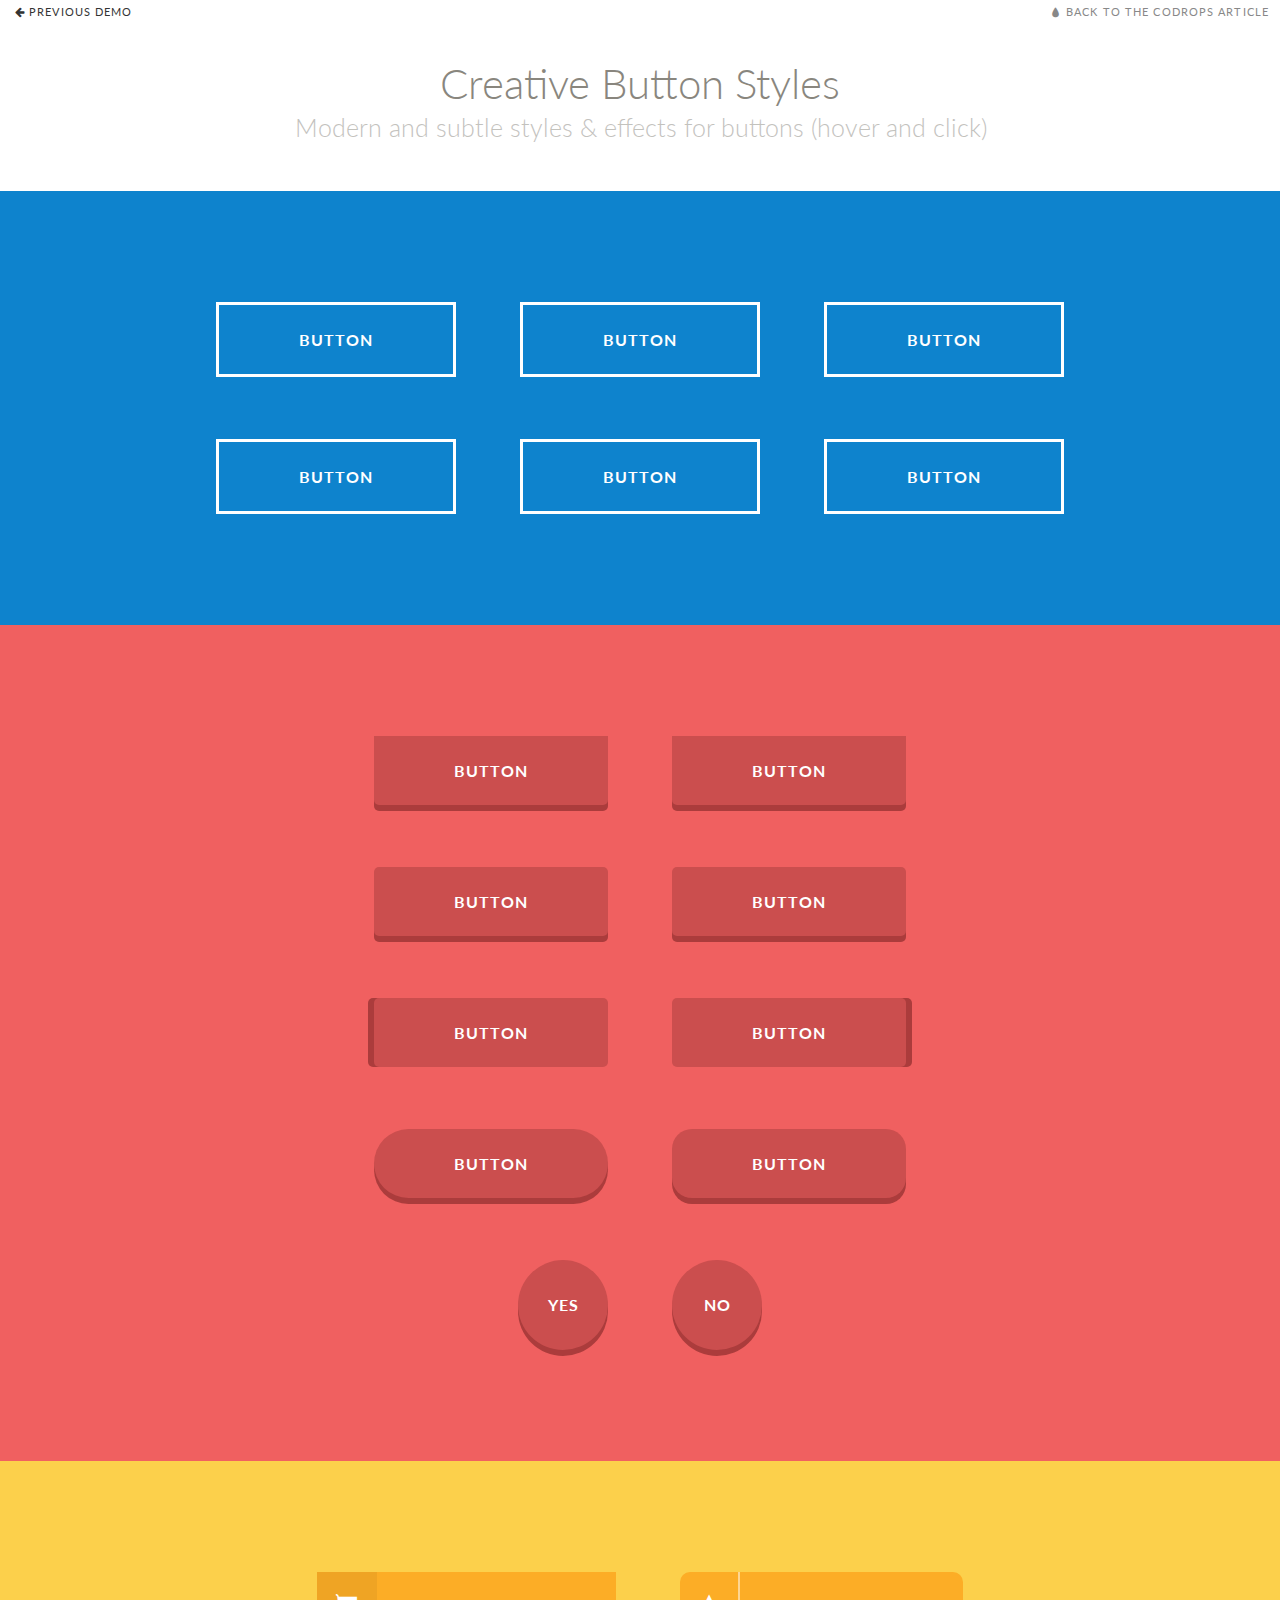
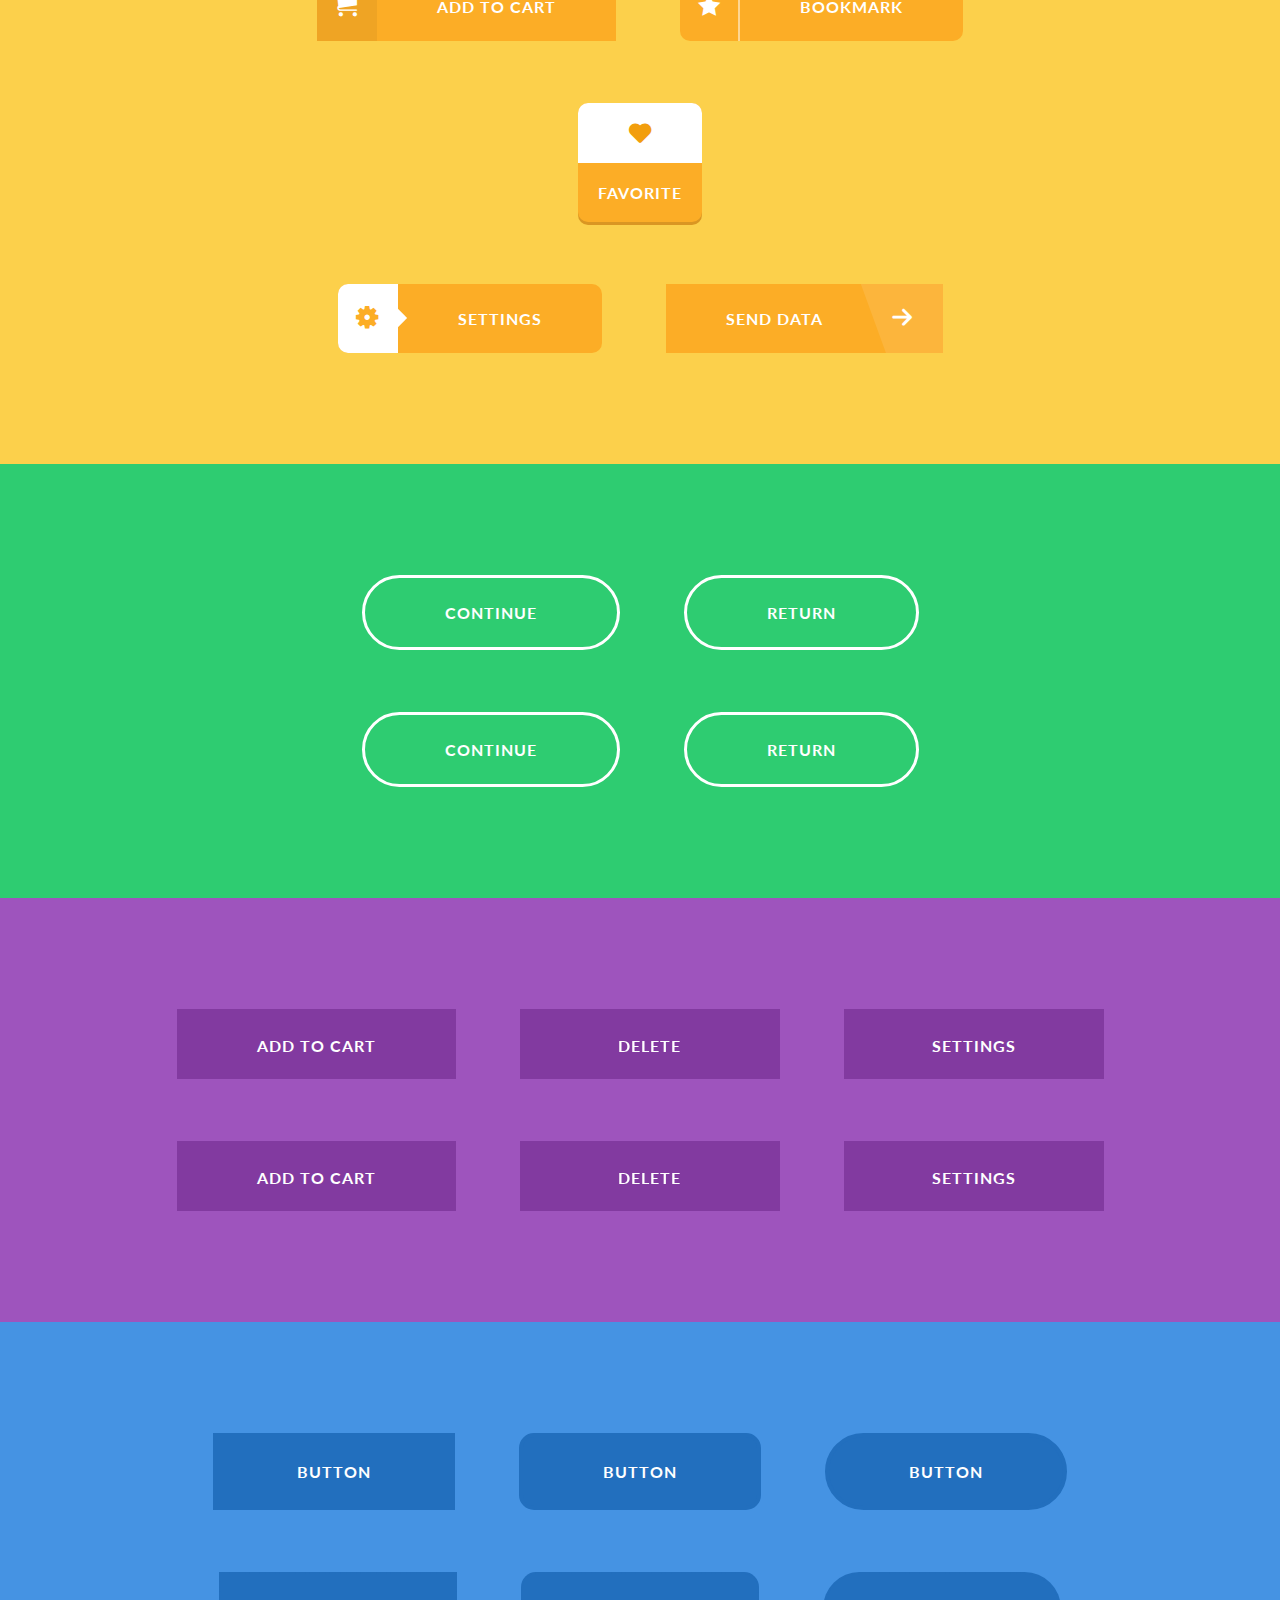
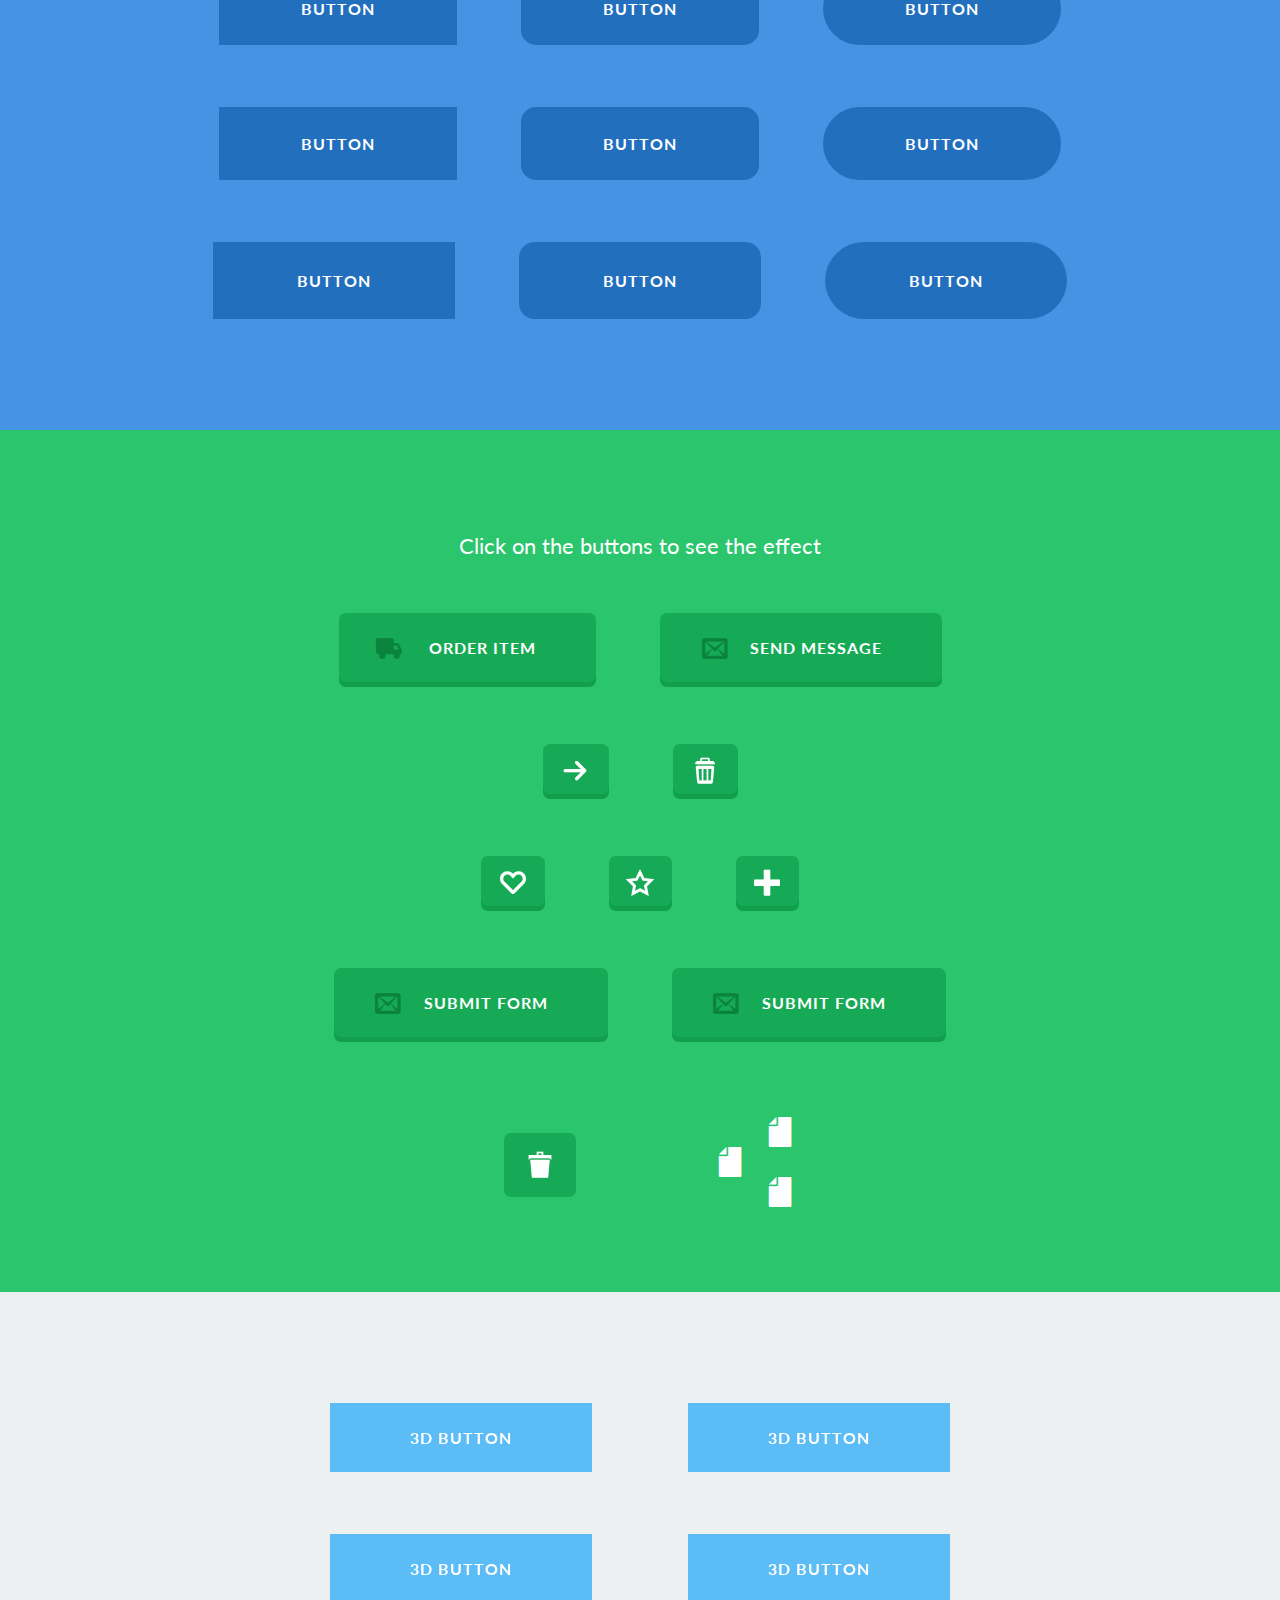
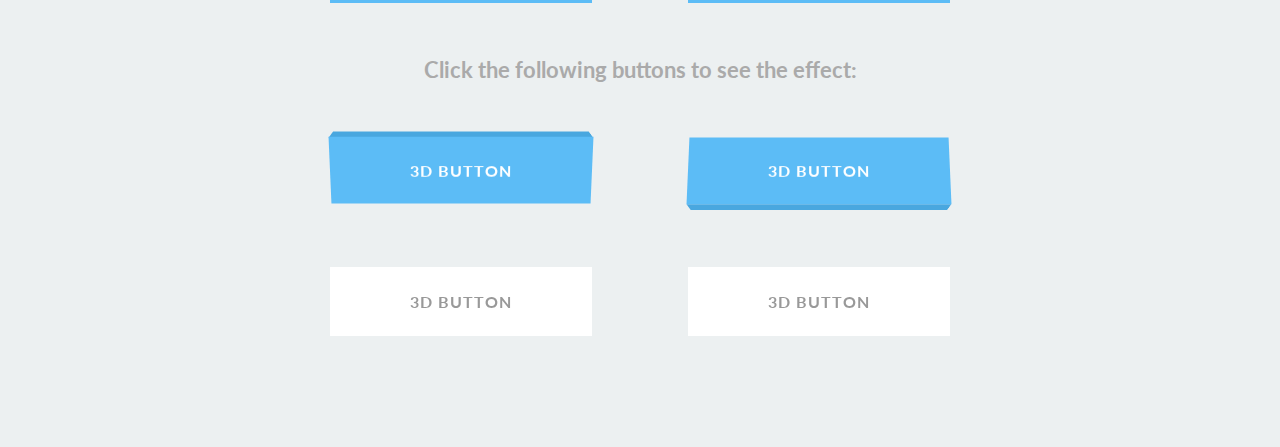
<file: CreativeButtons/buttonindex.html>
<!DOCTYPE html>
<html lang="en" class="no-js">
	<head>
		<meta charset="UTF-8" />
		<meta http-equiv="X-UA-Compatible" content="IE=edge,chrome=1"> 
		<meta name="viewport" content="width=device-width, initial-scale=1.0"> 
		<title>Creative Button Styles </title>
		<meta name="description" content="Creative Button Styles  - Modern and subtle styles &amp; effects for buttons" />
		<meta name="keywords" content="button styles, css3, modern, flat button, subtle, effects, hover, web design" />
		<meta name="author" content="Codrops" />
		<link rel="shortcut icon" href="../favicon.ico"> 
		<link rel="stylesheet" type="text/css" href="css/default.css" />
		<link rel="stylesheet" type="text/css" href="css/component.css" />
		<script src="js/modernizr.custom.js"></script>
	</head>
	<body>
		<div class="container">
			<!-- Top Navigation -->
			<div class="codrops-top clearfix">
				<a class="codrops-icon codrops-icon-prev" href="http://tympanus.net/Tutorials/WebAudioStylophone/"><span>Previous Demo</span></a>
				<span class="right"><a class="codrops-icon codrops-icon-drop" href="http://tympanus.net/codrops/?p=15430"><span>Back to the Codrops Article</span></a></span>
			</div>
			<header>
				<h1>Creative Button Styles <span>Modern and subtle styles &amp; effects for buttons (hover and click)</span></h1>	
			</header>
			<section class="color-1">
				<p class="text note-touch">Note that on mobile devices the effects might not all work as intended.</p>
				<p>
					<button class="btn btn-1 btn-1a">Button</button>
					<button class="btn btn-1 btn-1b">Button</button>
					<button class="btn btn-1 btn-1c">Button</button>
				</p>
				<p>
					<button class="btn btn-1 btn-1d">Button</button>
					<button class="btn btn-1 btn-1e">Button</button>
					<button class="btn btn-1 btn-1f">Button</button>
				</p>
			</section>
			<section class="color-2">
				<p>
					<button class="btn btn-2 btn-2a">Button</button>
					<button class="btn btn-2 btn-2b">Button</button>
				</p>
				<p>
					<button class="btn btn-2 btn-2c">Button</button>
					<button class="btn btn-2 btn-2d">Button</button>
				</p>
				<p>
					<button class="btn btn-2 btn-2e">Button</button>
					<button class="btn btn-2 btn-2f">Button</button>
				</p>
				<p>
					<button class="btn btn-2 btn-2g">Button</button>
					<button class="btn btn-2 btn-2h">Button</button>
				</p>
				<p>
					<button class="btn btn-2 btn-2i">Yes</button>
					<button class="btn btn-2 btn-2j">No</button>
				</p>
			</section>
			<section class="color-3">
				<p>
					<button class="btn btn-3 btn-3a icon-cart">Add to cart</button>
					<button class="btn btn-3 btn-3b icon-star-2">Bookmark</button>
				</p>
				<p>
					<button class="btn btn-3 btn-3c icon-heart-2">Favorite</button>
				</p>
				<p>
					<button class="btn btn-3 btn-3d icon-cog">Settings</button>
					<button class="btn btn-3 btn-3e icon-arrow-right">Send data</button>
				</p>
			</section>
			<section class="color-4">
				<p>
					<button class="btn btn-4 btn-4a icon-arrow-right">Continue</button>
					<button class="btn btn-4 btn-4b icon-arrow-left">Return</button>
				</p>
				<p>
					<button class="btn btn-4 btn-4c icon-arrow-right">Continue</button>
					<button class="btn btn-4 btn-4d icon-arrow-left">Return</button>
				</p>
			</section>
			<section class="color-5">
				<p>
					<button class="btn btn-5 btn-5a icon-cart"><span>Add to cart</span></button>
					<button class="btn btn-5 btn-5a icon-remove"><span>Delete</span></button>
					<button class="btn btn-5 btn-5a icon-cog"><span>Settings</span></button>
				</p>
				<p>
					<button class="btn btn-5 btn-5b icon-cart"><span>Add to cart</span></button>
					<button class="btn btn-5 btn-5b icon-remove"><span>Delete</span></button>
					<button class="btn btn-5 btn-5b icon-cog"><span>Settings</span></button>
				</p>
			</section>
			<section class="color-6">
				<p>
					<button class="btn btn-6 btn-6a">Button</button>
					<button class="btn btn-6 btn-6b">Button</button>
					<button class="btn btn-6 btn-6c">Button</button>
				</p>
				<p>
					<button class="btn btn-6 btn-6d">Button</button>
					<button class="btn btn-6 btn-6e">Button</button>
					<button class="btn btn-6 btn-6f">Button</button>
				</p>
				<p>
					<button class="btn btn-6 btn-6g">Button</button>
					<button class="btn btn-6 btn-6h">Button</button>
					<button class="btn btn-6 btn-6i">Button</button>
				</p>
				<p>
					<button class="btn btn-6 btn-6j">Button</button>
					<button class="btn btn-6 btn-6k">Button</button>
					<button class="btn btn-6 btn-6l">Button</button>
				</p>
			</section>
			<section class="color-7" id="btn-click">
				<p class="text">Click on the buttons to see the effect</p>
				<p>
					<button class="btn btn-7 btn-7a icon-truck">Order item</button>
					<button class="btn btn-7 btn-7b icon-envelope">Send message</button>
				</p>
				<p>
					<button class="btn btn-7 btn-7c btn-icon-only icon-arrow-right">Submit</button>
					<button class="btn btn-7 btn-7d btn-icon-only icon-remove">Empty</button>
				</p>
				<p>
					<button class="btn btn-7 btn-7e btn-icon-only icon-heart">Like</button>
					<button class="btn btn-7 btn-7f btn-icon-only icon-star">Fav</button>
					<button class="btn btn-7 btn-7g btn-icon-only icon-plus">Add</button>
				</p>
				<p>
					<button class="btn btn-7 btn-7h icon-envelope">Submit form</button>
					<button class="btn btn-7 btn-7h icon-envelope">Submit form</button>
				</p>
				<div id="trash-effect" class="trash-effect">
					<button class="btn btn-7 btn-7i btn-icon-only icon-remove-2">Remove</button>
					<div class="icon-file"></div>
					<div class="icon-file"></div>
					<div class="icon-file"></div>
				</div>
			</section>
			<section class="color-8">
				<p class="perspective">
					<button class="btn btn-8 btn-8a">3D Button</button>
				</p>
				<p class="perspective">
					<button class="btn btn-8 btn-8b">3D Button</button>
				</p>
				<br />
				<p class="perspective">
					<button class="btn btn-8 btn-8c">3D Button</button>
				</p>
				<p class="perspective">
					<button class="btn btn-8 btn-8d">3D Button</button>
				</p>
				<p class="text">Click the following buttons to see the effect:</p>
				<p class="perspective">
					<button class="btn btn-8 btn-8e">3D Button</button>
				</p>
				<p class="perspective">
					<button class="btn btn-8 btn-8f">3D Button</button>
				</p>
				<br />
				<p class="perspective">
					<button class="btn btn-8 btn-8g">3D Button</button>
				</p>
				<p class="perspective">
					<button class="btn btn-8 btn-8g">3D Button</button>
				</p>
			</section>
		</div><!-- /container -->
		<script src="js/classie.js"></script>
		<script>
			var buttons7Click = Array.prototype.slice.call( document.querySelectorAll( '#btn-click button' ) ),
				buttons9Click = Array.prototype.slice.call( document.querySelectorAll( 'button.btn-8g' ) ),
				totalButtons7Click = buttons7Click.length,
				totalButtons9Click = buttons9Click.length;

			buttons7Click.forEach( function( el, i ) { el.addEventListener( 'click', activate, false ); } );
			buttons9Click.forEach( function( el, i ) { el.addEventListener( 'click', activate, false ); } );

			function activate() {
				var self = this, activatedClass = 'btn-activated';

				if( classie.has( this, 'btn-7h' ) ) {
					// if it is the first of the two btn-7h then activatedClass = 'btn-error';
					// if it is the second then activatedClass = 'btn-success'
					activatedClass = buttons7Click.indexOf( this ) === totalButtons7Click-2 ? 'btn-error' : 'btn-success';
				}
				else if( classie.has( this, 'btn-8g' ) ) {
					// if it is the first of the two btn-8g then activatedClass = 'btn-success3d';
					// if it is the second then activatedClass = 'btn-error3d'
					activatedClass = buttons9Click.indexOf( this ) === totalButtons9Click-2 ? 'btn-success3d' : 'btn-error3d';
				}

				if( !classie.has( this, activatedClass ) ) {
					classie.add( this, activatedClass );
					setTimeout( function() { classie.remove( self, activatedClass ) }, 1000 );
				}
			}

			document.querySelector( '.btn-7i' ).addEventListener( 'click', function() {
				classie.add( document.querySelector( '#trash-effect' ), 'trash-effect-active' );
			}, false );
		</script>
	</body>
</html>
</file>
<file: CreativeButtons/css/default.css>
/* General Demo Style */
@import url(http://fonts.googleapis.com/css?family=Lato:300,400,700);

@font-face {
	font-family: 'codropsicons';
	src:url('../fonts/codropsicons/codropsicons.eot');
	src:url('../fonts/codropsicons/codropsicons.eot?#iefix') format('embedded-opentype'),
		url('../fonts/codropsicons/codropsicons.woff') format('woff'),
		url('../fonts/codropsicons/codropsicons.ttf') format('truetype'),
		url('../fonts/codropsicons/codropsicons.svg#codropsicons') format('svg');
	font-weight: normal;
	font-style: normal;
}

*, *:after, *:before { -webkit-box-sizing: border-box; -moz-box-sizing: border-box; box-sizing: border-box; }
body, html { font-size: 100%; padding: 0; margin: 0; height: 100%;}

/* Clearfix hack by Nicolas Gallagher: http://nicolasgallagher.com/micro-clearfix-hack/ */
.clearfix:before, .clearfix:after { content: " "; display: table; }
.clearfix:after { clear: both; }

body {
	font-family: 'Lato', Calibri, Arial, sans-serif;
	color: #89867e;
	background: #fff;
}

a {
	color: #888;
	text-decoration: none;
}

a:hover,
a:active {
	color: #333;
}

/* Header Style */
.main,
.container > header {
	margin: 0 auto;
	padding: 2em;
}

.container > header {
	text-align: center;
}

.container > header h1 {
	font-size: 2.625em;
	line-height: 1.3;
	margin: 0;
	font-weight: 300;
}

.container > header span {
	display: block;
	font-size: 60%;
	opacity: 0.5;
	padding: 0 0 0.6em 0.1em;
}

/* To Navigation Style */
.codrops-top {
	background: #fff;
	background: rgba(255, 255, 255, 0.6);
	text-transform: uppercase;
	width: 100%;
	font-size: 0.69em;
	line-height: 2.2;
}

.codrops-top a {
	padding: 0 1em;
	letter-spacing: 0.1em;
	color: #888;
	display: inline-block;
}

.codrops-top a:hover {
	background: rgba(255,255,255,0.95);
	color: #333;
}

.codrops-top span.right {
	float: right;
}

.codrops-top span.right a {
	float: left;
	display: block;
}

.codrops-icon:before {
	font-family: 'codropsicons';
	margin: 0 4px;
	speak: none;
	font-style: normal;
	font-weight: normal;
	font-variant: normal;
	text-transform: none;
	line-height: 1;
	-webkit-font-smoothing: antialiased;
}

.codrops-icon-drop:before {
	content: "\e001";
}

.codrops-icon-prev:before {
	content: "\e004";
}

.codrops-icon-archive:before {
	content: "\e002";
}

.codrops-icon-next:before {
	content: "\e000";
}

.codrops-icon-about:before {
	content: "\e003";
}

.container {
	height: 100%;
	position: relative;
}

.container > section {
	margin: 0 auto;
	padding: 5em 3em;
	text-align: center;
	color: #fff;
}

.container > section p {
	position: relative;
	margin: 0;
	padding: 1em;
	z-index: 1;
}

.container > section p.text {
	font-size: 1.4em;
}

.no-touch .note-touch {
	display: none;
}

.color-1 {
	background: #0e83cd;
}

.color-2 {
	background: #f06060;
}

.color-3 {
	background: #fcd04b;
}

.color-4 {
	background: #2ecc71;
}

.color-5 {
	background: #9e54bd;
}

.color-6 {
	background: #4593e3;
}

.color-7 {
	background: #2ac56c;
}

.color-8 {
	background: #ecf0f1;
}

.color-8 p.text {
	color: #aaa;
	font-weight: bold;
}

@media screen and (max-width: 25em) {

	.codrops-icon span {
		display: none;
	}

}
</file>
<file: CreativeButtons/css/component.css>
@font-face {
	font-family: 'icomoon';
	src:url('../fonts/icomoon/icomoon.eot');
	src:url('../fonts/icomoon/icomoon.eot?#iefix') format('embedded-opentype'),
		url('../fonts/icomoon/icomoon.woff') format('woff'),
		url('../fonts/icomoon/icomoon.ttf') format('truetype'),
		url('../fonts/icomoon/icomoon.svg#icomoon') format('svg');
	font-weight: normal;
	font-style: normal;
}

/* General button style (reset) */
.btn {
	border: none;
	font-family: inherit;
	font-size: inherit;
	color: inherit;
	background: none;
	cursor: pointer;
	padding: 25px 80px;
	display: inline-block;
	margin: 15px 30px;
	text-transform: uppercase;
	letter-spacing: 1px;
	font-weight: 700;
	outline: none;
	position: relative;
	-webkit-transition: all 0.3s;
	-moz-transition: all 0.3s;
	transition: all 0.3s;
}

.btn:after {
	content: '';
	position: absolute;
	z-index: -1;
	-webkit-transition: all 0.3s;
	-moz-transition: all 0.3s;
	transition: all 0.3s;
}

/* Pseudo elements for icons */
.btn:before,
.icon-heart:after,
.icon-star:after,
.icon-plus:after,
.icon-file:before {
	font-family: 'icomoon';
	speak: none;
	font-style: normal;
	font-weight: normal;
	font-variant: normal;
	text-transform: none;
	line-height: 1;
	position: relative;
	-webkit-font-smoothing: antialiased;
}

.icon-envelope:before {
	content: "\e000";
}

.icon-cart:before {
	content: "\e007";
}

.icon-cart-2:before {
	content: "\e008";
}

.icon-heart:before {
	content: "\e009";
}

/* Filled heart */
.icon-heart:after,
.icon-heart-2:before {
	content: "\e00a";
}

.icon-star:before {
	content: "\e00b";
}

/* Filled star */
.icon-star:after,
.icon-star-2:before {
	content: "\e00c";
}

.icon-arrow-right:before {
	content: "\e00d";
}

.icon-arrow-left:before {
	content: "\e003";
}

.icon-truck:before {
	content: "\e00e";
}

.icon-remove:before {
	content: "\e00f";
}

.icon-cog:before {
	content: "\e010";
}

.icon-plus:before,
.icon-plus:after {
	content: "\e011";
}

.icon-minus:before {
	content: "\e012";
}

.bh-icon-smiley:before {
	content: "\e001";
}

.bh-icon-sad:before {
	content: "\e002";
}

.icon-file:before {
	content: "\e004";
}

.icon-remove-2:before {
	content: "\e005";
}

/* Button 1 */
.btn-1 {
	border: 3px solid #fff;
	color: #fff;
}

/* Button 1a */
.btn-1a:hover,
.btn-1a:active {
	color: #0e83cd;
	background: #fff;
}

/* Button 1b */
.btn-1b:after {
	width: 100%;
	height: 0;
	top: 0;
	left: 0;
	background: #fff;
}

.btn-1b:hover,
.btn-1b:active {
	color: #0e83cd;
}

.btn-1b:hover:after,
.btn-1b:active:after {
	height: 100%;
}

/* Button 1c */
.btn-1c:after {
	width: 0%;
	height: 100%;
	top: 0;
	left: 0;
	background: #fff;
}

.btn-1c:hover,
.btn-1c:active {
	color: #0e83cd;
}

.btn-1c:hover:after,
.btn-1c:active:after {
	width: 100%;
}

/* Button 1d */
.btn-1d {
	overflow: hidden;
}

.btn-1d:after {
	width: 0;
	height: 103%;
	top: 50%;
	left: 50%;
	background: #fff;
	opacity: 0;
	-webkit-transform: translateX(-50%) translateY(-50%);
	-moz-transform: translateX(-50%) translateY(-50%);
	-ms-transform: translateX(-50%) translateY(-50%);
	transform: translateX(-50%) translateY(-50%);
}

.btn-1d:hover,
.btn-1d:active {
	color: #0e83cd;
}

.btn-1d:hover:after {
	width: 90%;
	opacity: 1;
}

.btn-1d:active:after {
	width: 101%;
	opacity: 1;
}

/* Button 1e */
.btn-1e {
	overflow: hidden;
}

.btn-1e:after {
	width: 100%;
	height: 0;
	top: 50%;
	left: 50%;
	background: #fff;
	opacity: 0;
	-webkit-transform: translateX(-50%) translateY(-50%) rotate(45deg);
	-moz-transform: translateX(-50%) translateY(-50%) rotate(45deg);
	-ms-transform: translateX(-50%) translateY(-50%) rotate(45deg);
	transform: translateX(-50%) translateY(-50%) rotate(45deg);
}

.btn-1e:hover,
.btn-1e:active {
	color: #0e83cd;
}

.btn-1e:hover:after {
	height: 260%;
	opacity: 1;
}

.btn-1e:active:after {
	height: 400%;
	opacity: 1;
}

/* Button 1f */
.btn-1f {
	overflow: hidden;
}

.btn-1f:after {
	width: 101%;
	height: 0;
	top: 50%;
	left: 50%;
	background: #fff;
	opacity: 0;
	-webkit-transform: translateX(-50%) translateY(-50%);
	-moz-transform: translateX(-50%) translateY(-50%);
	-ms-transform: translateX(-50%) translateY(-50%);
	transform: translateX(-50%) translateY(-50%);
}

.btn-1f:hover,
.btn-1f:active {
	color: #0e83cd;
}

.btn-1f:hover:after {
	height: 75%;
	opacity: 1;
}

.btn-1f:active:after {
	height: 130%;
	opacity: 1;
}

/* Button 2 */
.btn-2 {
	background: #cb4e4e;
	color: #fff;
	box-shadow: 0 6px #ab3c3c;
	-webkit-transition: none;
	-moz-transition: none;
	transition: none;
}

/* Button 2a */
.btn-2a {
	border-radius: 0 0 5px 5px;
}

.btn-2a:hover {
	box-shadow: 0 4px #ab3c3c;
	top: 2px;
}

.btn-2a:active {
	box-shadow: 0 0 #ab3c3c;
	top: 6px;
}

/* Button 2b */
.btn-2b {
	border-radius: 0 0 5px 5px;
}

.btn-2b:hover {
	box-shadow: 0 8px #ab3c3c;
	top: -2px;
}

.btn-2b:active {
	box-shadow: 0 0 #ab3c3c;
	top: 6px;
}

/* Button 2c */
.btn-2c {
	border-radius: 5px;
}

.btn-2c:hover {
	box-shadow: 0 4px #ab3c3c;
	top: 2px;
}

.btn-2c:active {
	box-shadow: 0 0 #ab3c3c;
	top: 6px;
}

/* Button 2d */
.btn-2d {
	border-radius: 5px;
}

.btn-2d:hover {
	box-shadow: 0 8px #ab3c3c;
	top: -2px;
}

.btn-2d:active {
	box-shadow: 0 0 #ab3c3c;
	top: 6px;
}

/* Button 2e */
.btn-2e {
	border-radius: 5px;
	box-shadow: -6px 0 #ab3c3c;
}

.btn-2e:hover {
	box-shadow: -4px 0 #ab3c3c;
	left: -2px;
}

.btn-2e:active {
	box-shadow: 0 0 #ab3c3c;
	left: -6px;
}

/* Button 2f */
.btn-2f {
	border-radius: 5px;
	box-shadow: 6px 0 #ab3c3c;
}

.btn-2f:hover {
	box-shadow: 4px 0 #ab3c3c;
	left: 2px;
}

.btn-2f:active {
	box-shadow: 0 0 #ab3c3c;
	left: 6px;
}

/* Button 2g */
.btn-2g {
	border-radius: 40px;
}

.btn-2g:hover {
	box-shadow: 0 4px #ab3c3c;
	top: 2px;
}

.btn-2g:active {
	box-shadow: 0 0 #ab3c3c;
	top: 6px;
}

/* Button 2h */
.btn-2h {
	border-radius: 20px;
}

.btn-2h:hover {
	box-shadow: 0 4px #ab3c3c;
	top: 2px;
}

.btn-2h:active {
	box-shadow: 0 0 #ab3c3c;
	top: 6px;
}

/* Button 2i */
.btn-2i {
	border-radius: 50%;
	width: 90px;
	height: 90px;
	padding: 0;
}

.btn-2i:hover {
	box-shadow: 0 4px #ab3c3c;
	top: 2px;
}

.btn-2i:active {
	box-shadow: 0 0 #ab3c3c;
	top: 6px;
}

/* Button 2j */
.btn-2j {
	border-radius: 50%;
	width: 90px;
	height: 90px;
	padding: 0;
}

.btn-2j:hover {
	box-shadow: 0 8px #ab3c3c;
	top: -2px;
}

.btn-2j:active {
	box-shadow: 0 0 #ab3c3c;
	top: 6px;
}

/* Button 3 */
.btn-3 {
	background: #fcad26;
	color: #fff;
}

.btn-3:hover {
	background: #f29e0d;
}

.btn-3:active {
	background: #f58500;
	top: 2px;
}

.btn-3:before {
	position: absolute;
	height: 100%;
	left: 0;
	top: 0;
	line-height: 3;
	font-size: 140%;
	width: 60px;
}

/* Button 3a */
.btn-3a {
	padding: 25px 60px 25px 120px;
}

.btn-3a:before {
	background: rgba(0,0,0,0.05);
}

/* Button 3b */
.btn-3b {
	padding: 25px 60px 25px 120px;
	border-radius: 10px;
}

.btn-3b:before {
	border-right: 2px solid rgba(255,255,255,0.5);
}

/* Button 3c */
.btn-3c {
	padding: 80px 20px 20px 20px;
	border-radius: 10px;
	box-shadow: 0 3px #da9622;
}

.btn-3c:active {
	box-shadow: 0 3px #dc7801;
}

.btn-3c:before {
	height: 60px;
	width: 100%;
	line-height: 60px;
	background: #fff;
	color: #f29e0d;
	border-radius: 10px 10px 0 0;
}

.btn-3c:active:before {
	color: #f58500;
}

/* Button 3d */
.btn-3d {
	padding: 25px 60px 25px 120px;
	border-radius: 10px;
}

.btn-3d:before {
	background: #fff;
	color: #fcad26;
	z-index: 2;
	border-radius: 10px 0 0 10px;
}

.btn-3d:after {
	width: 20px;
	height: 20px;
	background: #fff;
	z-index: 1;
	left: 55px;
	top: 50%;
	margin: -10px 0 0 -10px;
	-webkit-transform: rotate(45deg);
	-moz-transform: rotate(45deg);
	-ms-transform: rotate(45deg);
	transform: rotate(45deg);
}

.btn-3d:active:before {
	color: #f58500;
}

.btn-3d:active {
	top: 0;
}

.btn-3d:active:after {
	left: 60px;
}

/* Button 3e */
.btn-3e {
	padding: 25px 120px 25px 60px;
	overflow: hidden;
}

.btn-3e:before {
	left: auto;
	right: 10px;
	z-index: 2;
}

.btn-3e:after {
	width: 30%;
	height: 200%;
	background: rgba(255,255,255,0.1);
	z-index: 1;
	right: 0;
	top: 0;
	margin: -5px 0 0 -5px;
	-webkit-transform-origin: 0 0;
	-webkit-transform: rotate(-20deg);
	-moz-transform-origin: 0 0;
	-moz-transform: rotate(-20deg);
	-ms-transform-origin: 0 0;
	-ms-transform: rotate(-20deg);
	transform-origin: 0 0;
	transform: rotate(-20deg);
}

.btn-3e:hover:after {
	width: 40%;
}

/* Button 4 */
.btn-4 {
	border-radius: 50px;
	border: 3px solid #fff;
	color: #fff;
	overflow: hidden;
}

.btn-4:active {
	border-color: #17954c;
	color: #17954c;
}

.btn-4:hover {
	background: #24b662;
}

.btn-4:before {
	position: absolute;
	height: 100%;
	font-size: 125%;
	line-height: 3.5;
	color: #fff;
	-webkit-transition: all 0.3s;
	-moz-transition: all 0.3s;
	transition: all 0.3s;
}

.btn-4:active:before {
	color: #17954c;
}

/* Button 4a */
.btn-4a:before {
	left: 130%;
	top: 0;
}

.btn-4a:hover:before {
	left: 80%;
}

/* Button 4b */
.btn-4b:before {
	left: -50%;
	top: 0;
}

.btn-4b:hover:before {
	left: 10%;
}

/* Button 4c */
.btn-4c:before {
	left: 70%;
	opacity: 0;
	top: 0;
}

.btn-4c:hover:before {
	left: 80%;
	opacity: 1;
}

/* Button 4d */
.btn-4d:before {
	left: 30%;
	opacity: 0;
	top: 0;
}

.btn-4d:hover:before {
	left: 10%;
	opacity: 1;
}

/* Button 5 */
.btn-5 {
	background: #823aa0;
	color: #fff;
	height: 70px;
	min-width: 260px;
	line-height: 24px;
	font-size: 16px;
	overflow: hidden;
	-webkit-backface-visibility: hidden;
	-moz-backface-visibility: hidden;
	backface-visibility: hidden;
}

.btn-5:active {
	background: #9053a9;
	top: 2px;
}

.btn-5 span {
	display: inline-block;
	width: 100%;
	height: 100%;
	-webkit-transition: all 0.3s;
	-webkit-backface-visibility: hidden;
	-moz-transition: all 0.3s;
	-moz-backface-visibility: hidden;
	transition: all 0.3s;
	backface-visibility: hidden;
}

.btn-5:before {
	position: absolute;
	height: 100%;
	width: 100%;
	line-height: 2.5;
	font-size: 180%;
	-webkit-transition: all 0.3s;
	-moz-transition: all 0.3s;
	transition: all 0.3s;
}

.btn-5:active:before {
	color: #703b87;
}

/* Button 5a */
.btn-5a:hover span {
	-webkit-transform: translateY(300%);
	-moz-transform: translateY(300%);
	-ms-transform: translateY(300%);
	transform: translateY(300%);
}

.btn-5a:before {
	left: 0;
	top: -100%;
}

.btn-5a:hover:before {
	top: 0;
}

/* Button 5b */
.btn-5b:hover span {
	-webkit-transform: translateX(200%);
	-moz-transform: translateX(200%);
	-ms-transform: translateX(200%);
	transform: translateX(200%);
}

.btn-5b:before {
	left: -100%;
	top: 0;
}

.btn-5b:hover:before {
	left: 0;
}

/* Button 6 */
.btn-6 {
	color: #fff;
	background: #226fbe;
	-webkit-transition: none;
	-moz-transition: none;
	transition: none;
}

.btn-6:active {
	top: 2px;
}

/* Button 6a */
.btn-6a {
	border: 4px solid #226fbe;
}

.btn-6a:hover {
	background: transparent;
	color: #226fbe;
}

/* Button 6b */
.btn-6b {
	border: 4px solid #226fbe;
	border-radius: 15px;
}

.btn-6b:hover {
	background: transparent;
	color: #226fbe;
}

/* Button 6c */
.btn-6c {
	border: 4px solid #226fbe;
	border-radius: 60px;
}

.btn-6c:hover {
	background: transparent;
	color: #226fbe;
}

/* Button 6d */
.btn-6d {
	border: 2px dashed #226fbe;
}

.btn-6d:hover {
	background: transparent;
	color: #226fbe;
}

/* Button 6e */
.btn-6e {
	border: 2px dashed #226fbe;
	border-radius: 15px;
}

.btn-6e:hover {
	background: transparent;
	color: #226fbe;
}

/* Button 6f */
.btn-6f {
	border: 2px dashed #226fbe;
	border-radius: 60px;
}

.btn-6f:hover {
	background: transparent;
	color: #226fbe;
}

/* Button 6g */
.btn-6g {
	border: 2px dotted #226fbe;
}

.btn-6g:hover {
	background: transparent;
	color: #226fbe;
}

/* Button 6h */
.btn-6h {
	border: 2px dotted #226fbe;
	border-radius: 15px;
}

.btn-6h:hover {
	background: transparent;
	color: #226fbe;
}

/* Button 6i */
.btn-6i {
	border: 2px dotted #226fbe;
	border-radius: 60px;
}

.btn-6i:hover {
	background: transparent;
	color: #226fbe;
}

/* Button 6j */
.btn-6j {
	border: 4px double #226fbe;
}

.btn-6j:hover {
	background: transparent;
	color: #226fbe;
}

/* Button 6k */
.btn-6k {
	border: 4px double #226fbe;
	border-radius: 15px;
}

.btn-6k:hover {
	background: transparent;
	color: #226fbe;
}

/* Button 6l */
.btn-6l {
	border: 4px double #226fbe;
	border-radius: 60px;
}

.btn-6l:hover {
	background: transparent;
	color: #226fbe;
}

/* Button 7 */
.btn-7 {
	background: #17aa56;
	color: #fff;
	border-radius: 7px;
	box-shadow: 0 5px #119e4d;
	padding: 25px 60px 25px 90px;
}

/* Button 7a */
.btn-7a {
	overflow: hidden;
}

.btn-7a:before {
	position: absolute;
	left: 0;
	width: 40%;
	font-size: 160%;
	line-height: 0.8;
	color: #0a833d;
}

.btn-7a.btn-activated {
	-webkit-animation: fadeOutText 0.5s;
	-moz-animation: fadeOutText 0.5s;
	animation: fadeOutText 0.5s;
}

.btn-7a.btn-activated:before {
	-webkit-animation: moveToRight 0.5s;
	-moz-animation: moveToRight 0.5s;
	animation: moveToRight 0.5s;
}

@-webkit-keyframes fadeOutText {
	0% { color: transparent; }
	80% { color: transparent; }
	100% { color: #fff; }
}

@-moz-keyframes fadeOutText {
	0% { color: transparent; }
	80% { color: transparent; }
	100% { color: #fff; }
}

@keyframes fadeOutText {
	0% { color: transparent; }
	80% { color: transparent; }
	100% { color: #fff; }
}

@-webkit-keyframes moveToRight {
	80% { -webkit-transform: translateX(250%); }
	81% { opacity: 1; -webkit-transform: translateX(250%); }
	82% { opacity: 0; -webkit-transform: translateX(250%); }
	83% { opacity: 0; -webkit-transform: translateX(-50%); }
	84% { opacity: 1; -webkit-transform: translateX(-50%);  }
	100% { -webkit-transform: translateX(0%); }
}

@-moz-keyframes moveToRight {
	80% { -moz-transform: translateX(250%); }
	81% { opacity: 1; -moz-transform: translateX(250%); }
	82% { opacity: 0; -moz-transform: translateX(250%); }
	83% { opacity: 0; -moz-transform: translateX(-50%); }
	84% { opacity: 1; -moz-transform: translateX(-50%);  }
	100% { -moz-transform: translateX(0%); }
}

@keyframes moveToRight {
	80% { transform: translateX(250%); }
	81% { opacity: 1; transform: translateX(250%); }
	82% { opacity: 0; transform: translateX(250%); }
	83% { opacity: 0; transform: translateX(-50%); }
	84% { opacity: 1; transform: translateX(-50%);  }
	100% { transform: translateX(0%); }
}

/* Button 7b */
.btn-7b {
	overflow: hidden;
}

.btn-7b:before {
	position: absolute;
	left: 0;
	width: 40%;
	font-size: 160%;
	line-height: 0.8;
	color: #0a833d;
}

.btn-7b.btn-activated:before {
	-webkit-animation: scaleUp 0.5s;
	-moz-animation: scaleUp 0.5s;
	animation: scaleUp 0.5s;
}

@-webkit-keyframes scaleUp {
	80% {
		opacity: 0;
		-webkit-transform: scale(2);
	}
	100% {
		opacity: 0;
		-webkit-transform: scale(2);
	}
}

@-moz-keyframes scaleUp {
	80% {
		opacity: 0;
		-moz-transform: scale(2);
	}
	100% {
		opacity: 0;
		-moz-transform: scale(2);
	}
}

@keyframes scaleUp {
	80% {
		opacity: 0;
		transform: scale(2);
	}
	100% {
		opacity: 0;
		transform: scale(2);
	}
}

/* Icon only style */
.btn-icon-only {
	font-size: 0;
	padding: 25px 30px;
}

.btn-icon-only:before {
	position: absolute;
	top: 0;
	left: 0;
	width: 100%;
	height: 100%;
	font-size: 26px;
	line-height: 54px;
	-webkit-backface-visibility: hidden;
	-moz-backface-visibility: hidden;
	backface-visibility: hidden;
}

/* Button 7c */
.btn-7c {
	overflow: hidden;
}

.btn-7c:before {
	color: #fff;
	z-index: 1;
}

.btn-7c:after {
	position: absolute;
	top: 0;
	left: 0;
	height: 100%;
	z-index: 0;
	width: 0;
	background: #0a833d;
	-webkit-transition: none;
	-moz-transition: none;
	transition: none;
}

.btn-7c.btn-activated:after {
	-webkit-animation: fillToRight 0.7s forwards;
	-moz-animation: fillToRight 0.7s forwards;
	animation: fillToRight 0.7s forwards;
}

@-webkit-keyframes fillToRight {
	to { 
		width: 100%;
	}
}

@-moz-keyframes fillToRight {
	to { 
		width: 100%;
	}
}

@keyframes fillToRight {
	to { 
		width: 100%;
	}
}

/* Button 7d */
.btn-7d {
	overflow: hidden;
}

.btn-7d:before {
	color: #fff;
	z-index: 1;
}

.btn-7d:after {
	position: absolute;
	top: 0;
	left: 0;
	height: 0;
	width: 100%;
	z-index: 0;
	background: #21bb63;
	-webkit-transition: none;
	-moz-transition: none;
	transition: none;
}

.btn-7d.btn-activated:after {
	-webkit-animation: emptyBottom 0.7s forwards;
	-moz-animation: emptyBottom 0.7s forwards;
	animation: emptyBottom 0.7s forwards;
}

@-webkit-keyframes emptyBottom {
	to { 
		height: 100%;
	}
}

@-moz-keyframes emptyBottom {
	to { 
		height: 100%;
	}
}

@keyframes emptyBottom {
	to { 
		height: 100%;
	}
}

/* Button 7e */
.btn-7e:after {
	position: absolute;
	width: 100%;
	height: 100%;
	left: 0;
	top: 0;
	z-index: 1;
	font-size: 26px;
	line-height: 54px;
	color: #ea515e;
	-webkit-transform: scale(0);
	-moz-transform: scale(0);
	-ms-transform: scale(0);
	transform: scale(0);
	opacity: 0;
	-webkit-transition: none;
	-moz-transition: none;
	transition: none;
}

.btn-7e.btn-activated:after {
	-webkit-animation: scaleFade 0.5s forwards;
	-moz-animation: scaleFade 0.5s forwards;
	animation: scaleFade 0.5s forwards;
} 

@-webkit-keyframes scaleFade {
	50% { 
		opacity: 1;
		-webkit-transform: scale(1);
	}
	100% {
		opacity: 0;
		-webkit-transform: scale(2.5);
	}
}

@-moz-keyframes scaleFade {
	50% { 
		opacity: 1;
		-moz-transform: scale(1);
	}
	100% {
		opacity: 0;
		-moz-transform: scale(2.5);
	}
}

@keyframes scaleFade {
	50% { 
		opacity: 1;
		transform: scale(1);
	}
	100% {
		opacity: 0;
		transform: scale(2.5);
	}
}

/* Button 7f */
.btn-7f:before {
	-webkit-text-stroke-width: 1px;
	-webkit-text-stroke-color: #fff;
}
.btn-7f:after {
	position: absolute;
	width: 100%;
	height: 100%;
	left: 0;
	top: 0;
	z-index: 1;
	font-size: 26px;
	line-height: 54px;
	color: #ffe44d;
	visibility: hidden;
	-webkit-text-stroke-width: 1px;
	-webkit-text-stroke-color: #ffe44d;
	-webkit-transform: scale(4);
	-moz-transform: scale(4);
	-ms-transform: scale(4);
	transform: scale(4);
	opacity: 0;
	-webkit-transition: none;
	-moz-transition: none;
	transition: none;
}

.btn-7f.btn-activated:after {
	visibility: visible;
	-webkit-animation: dropDown 0.3s forwards;
	-moz-animation: dropDown 0.3s forwards;
	animation: dropDown 0.3s forwards;
} 

@-webkit-keyframes dropDown {
	to { 
		opacity: 1;
		-webkit-transform: scale(1);
	}
}

@-moz-keyframes dropDown {
	to { 
		opacity: 1;
		-moz-transform: scale(1);
	}
}

@keyframes dropDown {
	to { 
		opacity: 1;
		transform: scale(1);
	}
}

/* Button 7g */
.btn-7g:after {
	position: absolute;
	width: 100%;
	height: 100%;
	left: 0;
	top: 0;
	z-index: 1;
	font-size: 26px;
	line-height: 54px;
	color: #0a833d;
	visibility: hidden;
	-webkit-transform: scale(2);
	-moz-transform: scale(2);
	-ms-transform: scale(2);
	transform: scale(2);
	opacity: 0;
	-webkit-transition: none;
	-moz-transition: none;
	transition: none;
}

.btn-7g.btn-activated:after {
	visibility: visible;
	-webkit-animation: dropDownFade 0.5s forwards;
	-moz-animation: dropDownFade 0.5s forwards;
	animation: dropDownFade 0.5s forwards;
} 

@-webkit-keyframes dropDownFade {
	50% { 
		opacity: 1;
		-webkit-transform: scale(1);
	}
	100% { 
		opacity: 0;
		-webkit-transform: scale(1.5);
	}
}

@-moz-keyframes dropDownFade {
	50% { 
		opacity: 1;
		-moz-transform: scale(1);
	}
	100% { 
		opacity: 0;
		-moz-transform: scale(1.5);
	}
}

@keyframes dropDownFade {
	50% { 
		opacity: 1;
		transform: scale(1);
	}
	100% { 
		opacity: 0;
		transform: scale(1.5);
	}
}

/* Button 7h */

.btn-7h span {
	display: inline-block;
	width: 100%;
}

.btn-7h:before {
	position: absolute;
	left: 0;
	width: 40%;
	font-size: 160%;
	line-height: 0.8;
	color: #0a833d;
}

/* Success and error */

.btn-success,
.btn-error {
	color: transparent;
}

.btn-success:after,
.btn-error:after {
	z-index: 1;
	color: #fff;
	left: 40%;
}

.btn-success:before {
	content: "\e001";
}

.btn-success:after {
	content: "Success!";
	-webkit-animation: moveUp 0.5s;
	-moz-animation: moveUp 0.5s;
	animation: moveUp 0.5s;
}

@-webkit-keyframes moveUp {
	0% {
		-webkit-transform: translateY(50%);
		opacity: 0;
	}
	100% { 
		opacity: 1;
		-webkit-transform: translateY(0);
	}
}

@-moz-keyframes moveUp {
	0% {
		-moz-transform: translateY(50%);
		opacity: 0;
	}
	100% { 
		opacity: 1;
		-moz-transform: translateY(0);
	}
}

@keyframes moveUp {
	0% {
		transform: translateY(50%);
		opacity: 0;
	}
	100% { 
		opacity: 1;
		transform: translateY(0);
	}
}

.btn-error {
	-webkit-animation: shake 0.5s;
	-moz-animation: shake 0.5s;
	animation: shake 0.5s;
}

/* From Dan Eden's animate.css: http://daneden.me/animate/ */
@-webkit-keyframes shake {
	0%, 100% {-webkit-transform: translateX(0);}
	10%, 30%, 50%, 70%, 90% {-webkit-transform: translateX(-10px);}
	20%, 40%, 60%, 80% {-webkit-transform: translateX(10px);}
}

@-moz-keyframes shake {
	0%, 100% {-moz-transform: translateX(0);}
	10%, 30%, 50%, 70%, 90% {-moz-transform: translateX(-10px);}
	20%, 40%, 60%, 80% {-moz-transform: translateX(10px);}
}

@keyframes shake {
	0%, 100% {transform: translateX(0);}
	10%, 30%, 50%, 70%, 90% {transform: translateX(-10px);}
	20%, 40%, 60%, 80% {transform: translateX(10px);}
}

.btn-error:before {
	content: "\e002";
}

.btn-error:after {
	content: "Error!";
	-webkit-animation: scaleFromUp 0.5s;
	-moz-animation: scaleFromUp 0.5s;
	animation: scaleFromUp 0.5s;
}

@-webkit-keyframes scaleFromUp {
	0% {
		-webkit-transform: scale(0);
		opacity: 0;
	}
	100% { 
		opacity: 1;
		-webkit-transform: scale(1);
	}
}

@-moz-keyframes scaleFromUp {
	0% {
		-moz-transform: scale(0);
		opacity: 0;
	}
	100% { 
		opacity: 1;
		-moz-transform: scale(1);
	}
}

@keyframes scaleFromUp {
	0% {
		transform: scale(0);
		opacity: 0;
	}
	100% { 
		opacity: 1;
		transform: scale(1);
	}
}

/* Special trash effect */
.trash-effect {
	position: relative;
	max-width: 320px;
	margin: 60px auto 0;
} 

.trash-effect .icon-file {
	font-size: 30px;
	position: absolute;
	width: 50px;
	height: 50px;
	left: 50%;
	top: 50%;
	margin: -45px 0 0 -25px;
	-webkit-transition: all 0.3s ease-out;
	-moz-transition: all 0.3s ease-out;
	transition: all 0.3s ease-out;
	-webkit-transform: translateX(90px) translateY(20px) scale(1);
	-moz-transform: translateX(90px) translateY(20px) scale(1);
	-ms-transform: translateX(90px) translateY(20px) scale(1);
	transform: translateX(90px) translateY(20px) scale(1);
}

.trash-effect .icon-file:nth-child(2) {
	-webkit-transform: translateX(140px) translateY(-10px) scale(1);
	-moz-transform: translateX(140px) translateY(-10px) scale(1);
	-ms-transform: translateX(140px) translateY(-10px) scale(1);
	transform: translateX(140px) translateY(-10px) scale(1);
	-webkit-transition-delay: 0.1s;
	-moz-transition-delay: 0.1s;
	transition-delay: 0.1s;
}

.trash-effect .icon-file:nth-child(3) {
	-webkit-transform: translateX(140px) translateY(50px) scale(1);
	-moz-transform: translateX(140px) translateY(50px) scale(1);
	-ms-transform: translateX(140px) translateY(50px) scale(1);
	transform: translateX(140px) translateY(50px) scale(1);
	-webkit-transition-delay: 0.2s;
	-moz-transition-delay: 0.2s;
	transition-delay: 0.2s;
}

.trash-effect.trash-effect-active .icon-file {
	-webkit-transform: translateX(-100px) translateY(-10px) scale(0);
	-moz-transform: translateX(-100px) translateY(-10px) scale(0);
	-ms-transform: translateX(-100px) translateY(-10px) scale(0);
	transform: translateX(-100px) translateY(-10px) scale(0);
}

/* Button 7i */
.btn-7i {
	box-shadow: none;
	border-radius: 0 0 7px 7px;
	padding: 27px 33px;
	-webkit-transform: translateX(-100px);
	-moz-transform: translateX(-100px);
	-ms-transform: translateX(-100px);
	transform: translateX(-100px);
}

.btn-7i:before {
	line-height: 45px;
}

.btn-7i:after {
	height: 11px; /* should be 10px but in Chrome Version 34.0.1847.131 there's a gap because of the transform of the button */
	width: 100%;
	background: #17aa56;
	border-radius: 7px 7px 0 0;
	left: 0;
	top: -10px;
	z-index: 1;
	-webkit-transform-origin: 0 100%;
	-moz-transform-origin: 0 100%;
	-ms-transform-origin: 0 100%;
	transform-origin: 0 100%;
}

.trash-effect-active .btn-7i:after {
	-webkit-animation: openTrash 0.5s;
	-moz-animation: openTrash 0.5s;
	animation: openTrash 0.5s;
}

@-webkit-keyframes openTrash {
	50% {
		-webkit-transform: rotate(-35deg);
	}
	100% { 
		-webkit-transform: rotate(0deg);
	}
}

@-moz-keyframes openTrash {
	50% {
		-moz-transform: rotate(-35deg);
	}
	100% { 
		-moz-transform: rotate(0deg);
	}
}

@keyframes openTrash {
	50% {
		transform: rotate(-35deg);
	}
	100% { 
		transform: rotate(0deg);
	}
}

/* Button 8 */
.perspective {
	-webkit-perspective: 800px;
	-moz-perspective: 800px;
	perspective: 800px;
	display: inline-block;
}

.btn-8 {
	display: block;
	background: #5cbcf6;
	outline: 1px solid transparent; /* FF jagged edges fix */
	-webkit-transform-style: preserve-3d;
	-moz-transform-style: preserve-3d;
	transform-style: preserve-3d;
}

.btn-8:active {
	background: #55b7f3;
}

/* Button 8a */
.btn-8a:after {
	width: 100%;
	height: 42%; /* should be 40% but there's a gap in Chrome Version 34.0.1847.131 */
	left: 0;
	top: -40%;
	background: #49a7df;
	-webkit-transform-origin: 0% 100%;
	-webkit-transform: rotateX(90deg);
	-moz-transform-origin: 0% 100%;
	-moz-transform: rotateX(90deg);
	transform-origin: 0% 100%;
	transform: rotateX(90deg);
}

.btn-8a:hover {
	-webkit-transform: rotateX(-15deg);
	-moz-transform: rotateX(-15deg);
	-ms-transform: rotateX(-15deg);
	transform: rotateX(-15deg);
}

/* Button 8b */
.btn-8b:after {
	width: 100%;
	height: 40%;
	left: 0;
	top: 100%;
	background: #49a7df;
	-webkit-transform-origin: 0% 0%;
	-webkit-transform: rotateX(-90deg);
	-moz-transform-origin: 0% 0%;
	-moz-transform: rotateX(-90deg);
	-ms-transform-origin: 0% 0%;
	-ms-transform: rotateX(-90deg);
	transform-origin: 0% 0%;
	transform: rotateX(-90deg);
}

.btn-8b:hover {
	-webkit-transform: rotateX(15deg);
	-moz-transform: rotateX(15deg);
	-ms-transform: rotateX(15deg);
	transform: rotateX(15deg);
}

/* Button 8c */
.btn-8c:after {
	width: 21%; /* should be 20% but there's a gap in Chrome Version 34.0.1847.131 */
	height: 100%;
	left: -20%;
	top: 0;
	background: #49a7df;
	-webkit-transform-origin: 100% 0%;
	-webkit-transform: rotateY(-90deg);
	-moz-transform-origin: 100% 0%;
	-moz-transform: rotateY(-90deg);
	-ms-transform-origin: 100% 0%;
	-ms-transform: rotateY(-90deg);
	transform-origin: 100% 0%;
	transform: rotateY(-90deg);
}

.btn-8c:hover {
	-webkit-transform: rotateY(15deg);
	-moz-transform: rotateY(15deg);
	-ms-transform: rotateY(15deg);
	transform: rotateY(15deg);
}

/* Button 8d */
.btn-8d:after {
	width: 20%;
	height: 100%;
	left: 100%;
	top: 0;
	background: #49a7df;
	-webkit-transform-origin: 0% 0%;
	-webkit-transform: rotateY(90deg);
	-moz-transform-origin: 0% 0%;
	-moz-transform: rotateY(90deg);
	-ms-transform-origin: 0% 0%;
	-ms-transform: rotateY(90deg);
	transform-origin: 0% 0%;
	transform: rotateY(90deg);
}

.btn-8d:hover {
	-webkit-transform: rotateY(-15deg);
	-moz-transform: rotateY(-15deg);
	-ms-transform: rotateY(-15deg);
	transform: rotateY(-15deg);
}

/* Button 8e */
.btn-8e {
	-webkit-transform: rotateX(-15deg);
	-moz-transform: rotateX(-15deg);
	-ms-transform: rotateX(-15deg);
	transform: rotateX(-15deg);
}

.btn-8e:after {
	width: 100%;
	height: 42%; /* should be 40% but there's a gap in Chrome Version 34.0.1847.131 */
	left: 0;
	top: -40%;
	background: #49a7df;
	-webkit-transform-origin: 0% 100%;
	-webkit-transform: rotateX(90deg);
	-moz-transform-origin: 0% 100%;
	-moz-transform: rotateX(90deg);
	-ms-transform-origin: 0% 100%;
	-ms-transform: rotateX(90deg);
	transform-origin: 0% 100%;
	transform: rotateX(90deg);
}

.btn-8e:active {
	-webkit-transform: rotateX(0deg);
	-moz-transform: rotateX(0deg);
	-ms-transform: rotateX(0deg);
	transform: rotateX(0deg);
}

/* Button 8f */
.btn-8f {
	-webkit-transform: rotateX(15deg);
	-moz-transform: rotateX(15deg);
	-ms-transform: rotateX(15deg);
	transform: rotateX(15deg);
}

.btn-8f:after {
	width: 100%;
	height: 40%;
	left: 0;
	top: 100%;
	background: #49a7df;
	-webkit-transform-origin: 0% 0%;
	-webkit-transform: rotateX(-90deg);
	-moz-transform-origin: 0% 0%;
	-moz-transform: rotateX(-90deg);
	-ms-transform-origin: 0% 0%;
	-ms-transform: rotateX(-90deg);
	transform-origin: 0% 0%;
	transform: rotateX(-90deg);
}

.btn-8f:active {
	-webkit-transform: rotateX(0deg);
	-moz-transform: rotateX(0deg);
	-ms-transform: rotateX(0deg);
	transform: rotateX(0deg);
}

/* Button 8g */
.btn-8g {
	background: #fff;
	color: #999;
}

.btn-8g:active {
	background: #fff;
}

.btn-8g:after,
.btn-8g:before {
	text-transform: uppercase;
	width: 100%;
	height: 100%;
	position: absolute;
	left: 0;
	line-height: 70px;
}

.btn-8g:after {
	top: -98%; /* should be -100% but there's a gap in Chrome Version 34.0.1847.131 */
	background: #7aca7c;
	color: #358337;
	content: 'It worked!';
	-webkit-transform-origin: 0% 100%;
	-webkit-transform: rotateX(90deg);
	-moz-transform-origin: 0% 100%;
	-moz-transform: rotateX(90deg);
	-ms-transform-origin: 0% 100%;
	-ms-transform: rotateX(90deg);
	transform-origin: 0% 100%;
	transform: rotateX(90deg);
}

.btn-8g:before {
	top: 100%;
	background: #e96a6a;
	color: #a33a3a;
	content: 'Error!';
	font-weight: 700;
	font-family: 'Lato', Calibri, Arial, sans-serif;
	-webkit-transform-origin: 0% 0%;
	-webkit-transform: rotateX(-90deg);
	-moz-transform-origin: 0% 0%;
	-moz-transform: rotateX(-90deg);
	-ms-transform-origin: 0% 0%;
	-ms-transform: rotateX(-90deg);
	transform-origin: 0% 0%;
	transform: rotateX(-90deg);
}

.btn-8g.btn-success3d {
	background: #aaa;
	-webkit-transform-origin: 50% 100%;
	-webkit-transform: rotateX(-90deg) translateY(100%);
	-moz-transform-origin: 50% 100%;
	-moz-transform: rotateX(-90deg) translateY(100%);
	-ms-transform-origin: 50% 100%;
	-ms-transform: rotateX(-90deg) translateY(100%);
	transform-origin: 50% 100%;
	transform: rotateX(-90deg) translateY(100%);
}

.btn-8g.btn-error3d  {
	background: #aaa;
	-webkit-transform-origin: 50% 0%;
	-webkit-transform: rotateX(90deg) translateY(-100%);
	-moz-transform-origin: 50% 0%;
	-moz-transform: rotateX(90deg) translateY(-100%);
	-ms-transform-origin: 50% 0%;
	-ms-transform: rotateX(90deg) translateY(-100%);
	transform-origin: 50% 0%;
	transform: rotateX(90deg) translateY(-100%);
}
</file>
